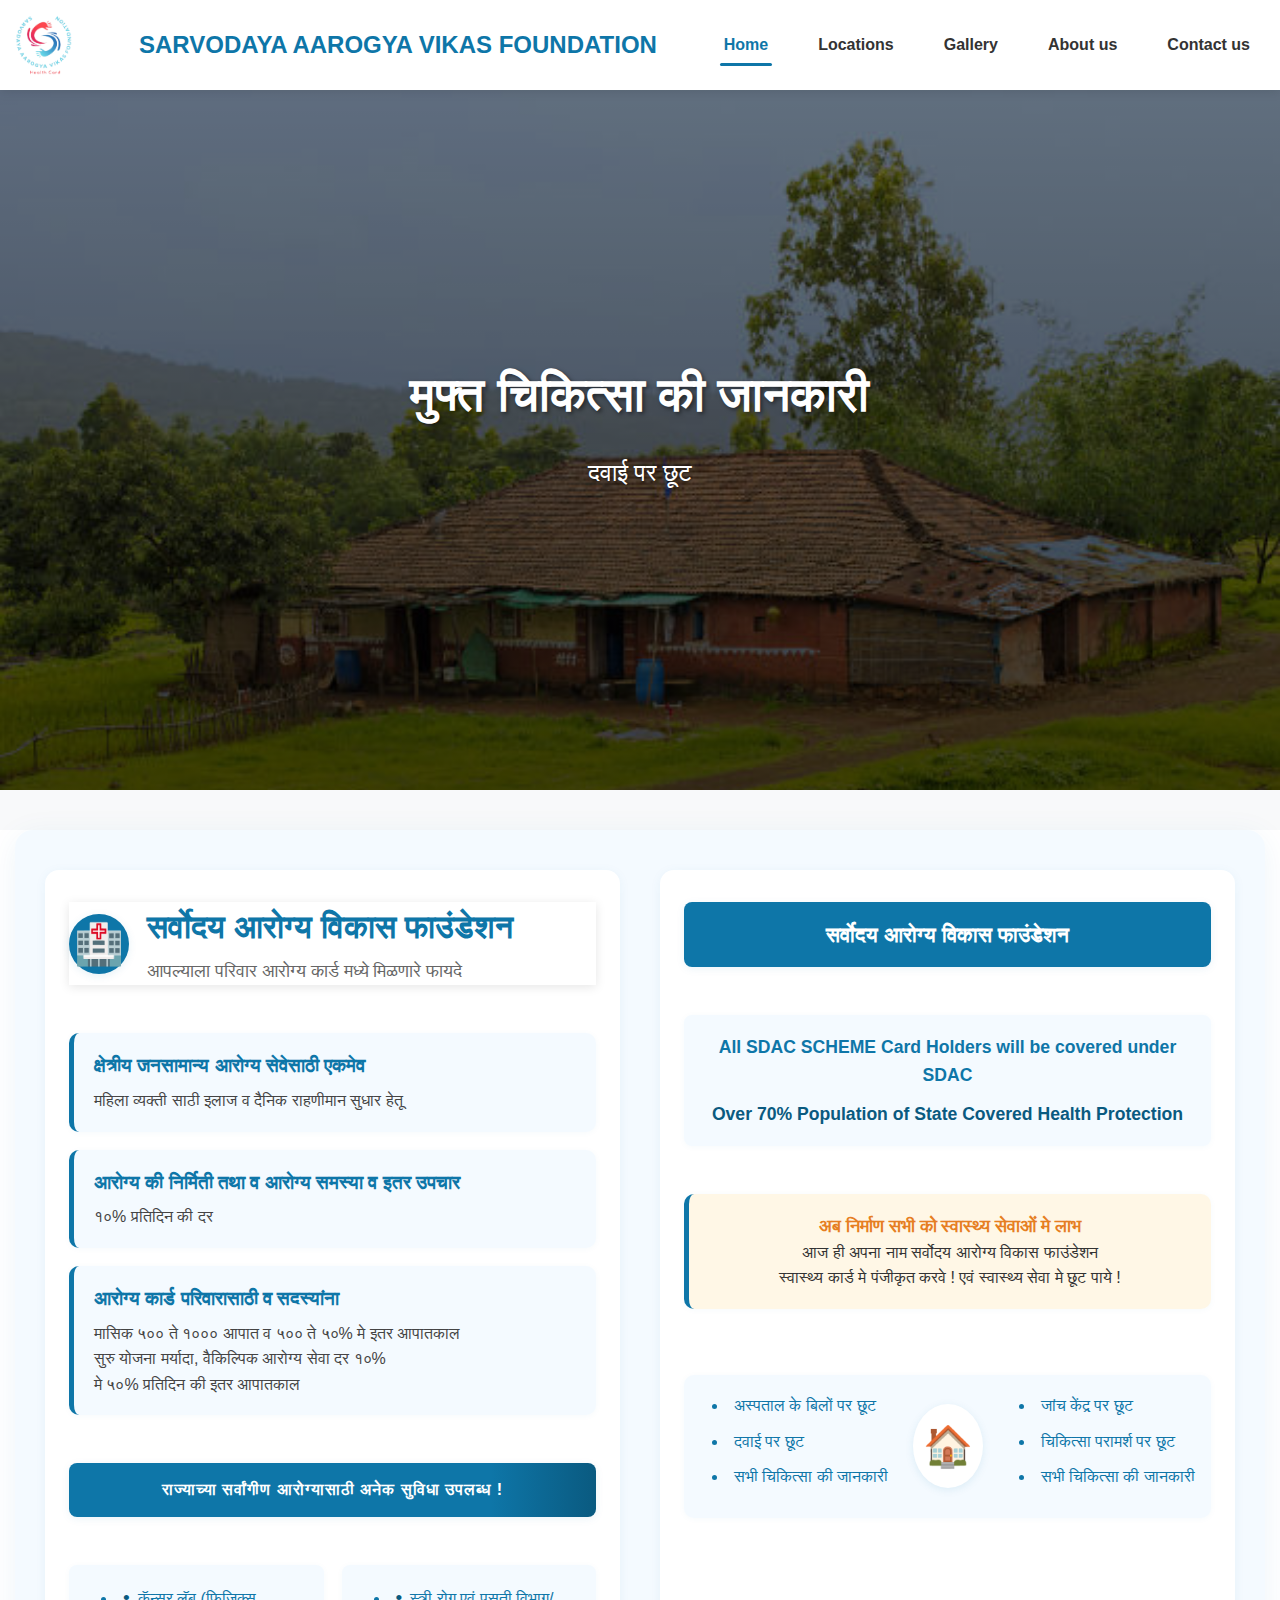
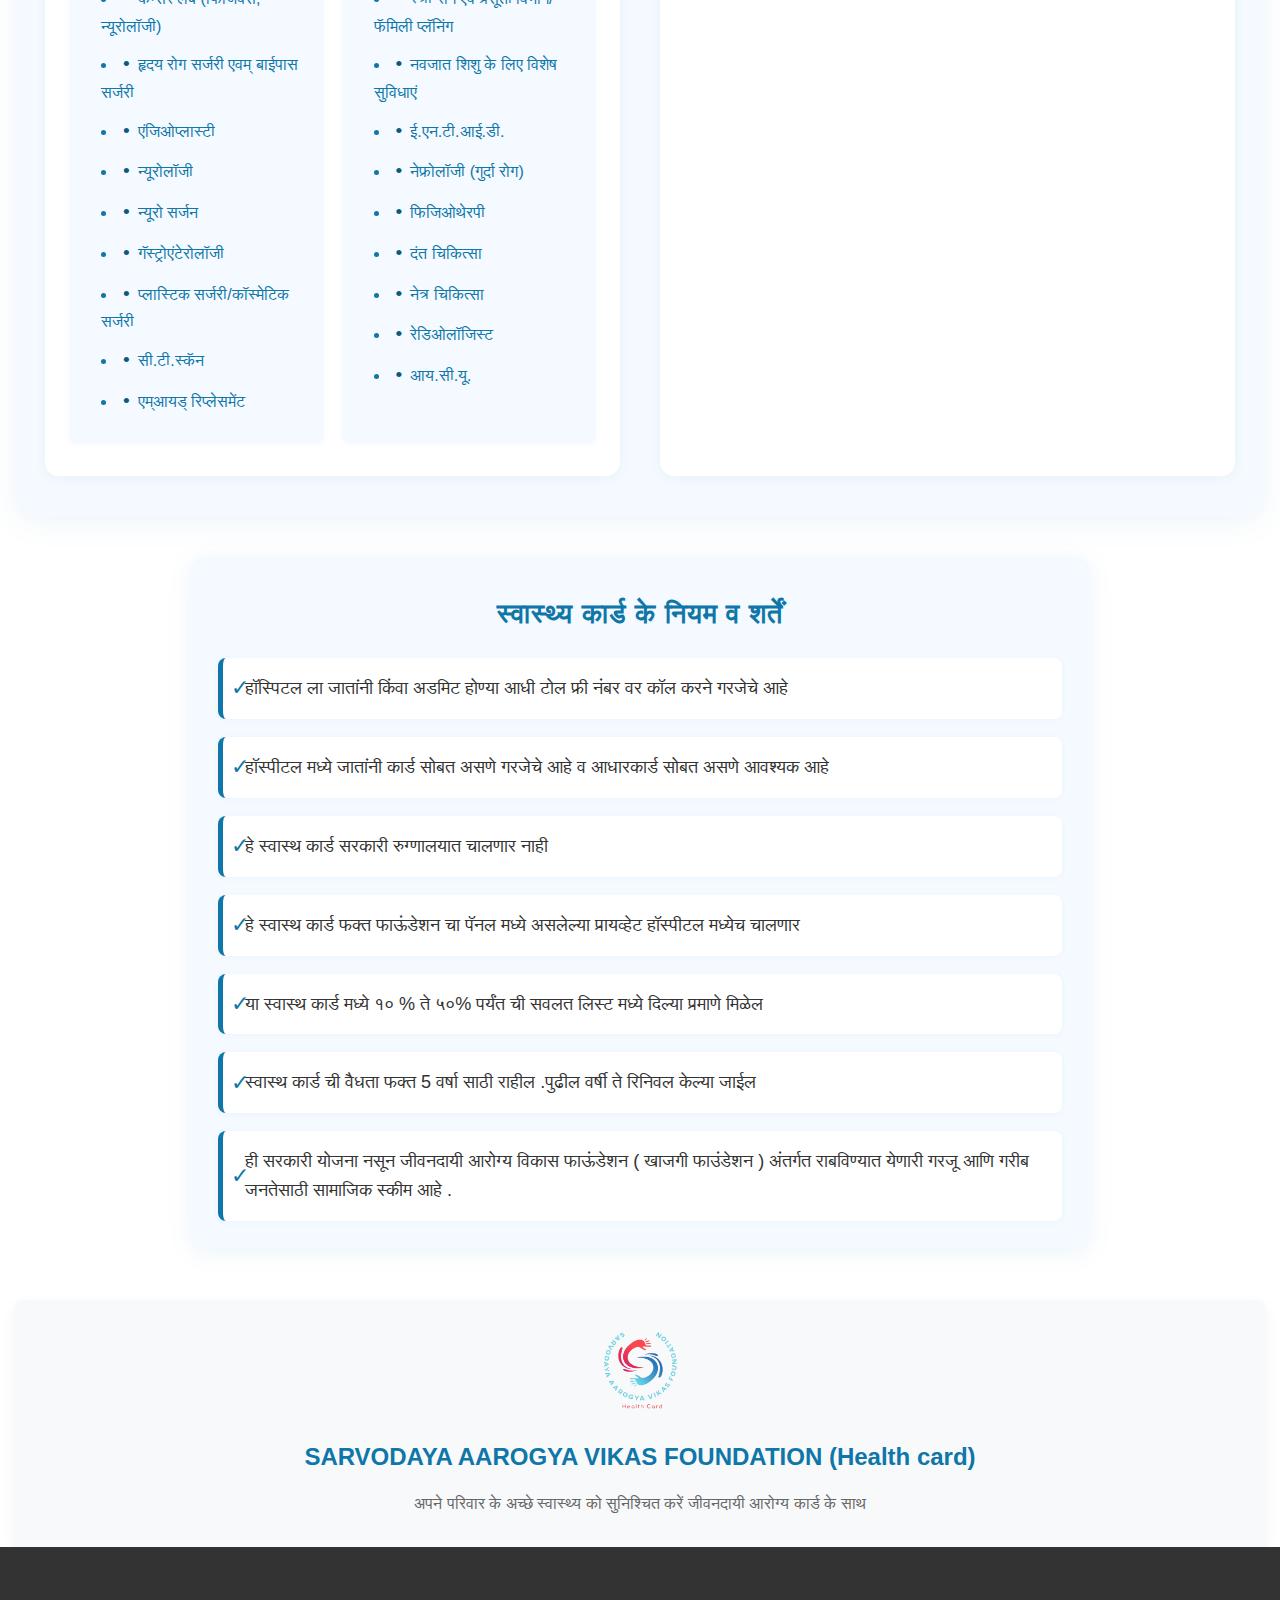
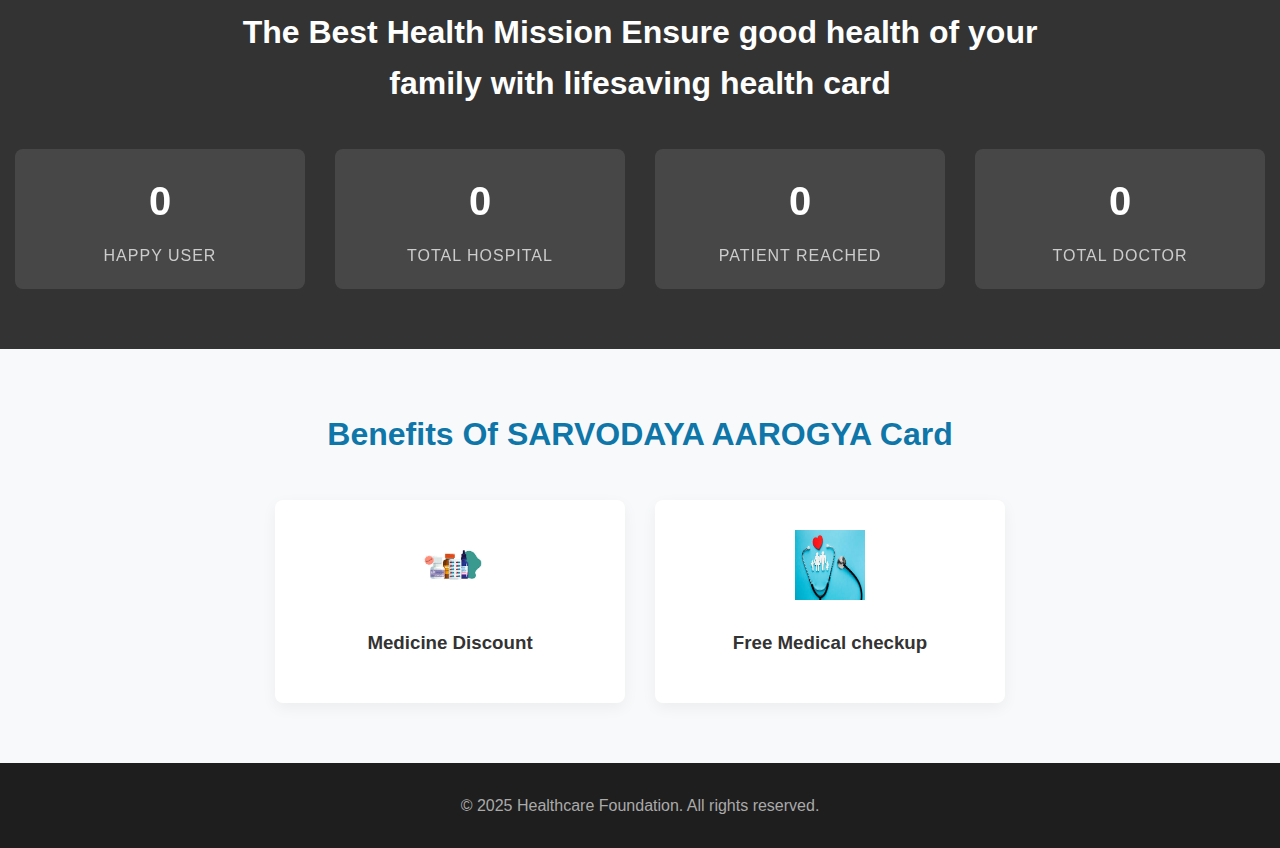
<file: index.html>
<!DOCTYPE html>
<html lang="en">

<head>
    <meta charset="UTF-8">
    <meta name="viewport" content="width=device-width, initial-scale=1.0">
    <title>Healthcare Foundation</title>
    <link rel="stylesheet" href="style.css">
    <link rel="icon" href="logo.png" type="image/png">
</head>

<body>
    <header class="header">
        <!-- <div class="top-bar">
            <div class="container">
                <a href="sarvodayaarogyavikasfoundation@gmail.com">sarvodayaarogyavikasfoundation@gmail.com</a>
                <span>Reg No : Akola/0000316/2024</span>
                <select class="language-select">
                    <option>Select Language</option>
                    <option>English</option>
                    <option>Hindi</option>
                </select>
            </div> -->
        </div>
        <nav class="main-nav">
            <div class="container">
                <a href="/" class="logo">
                    <img src="logo.png" alt="Healthcare Logo">
                </a>

                <h3 class="name">SARVODAYA AAROGYA VIKAS FOUNDATION</h3>



                <div class="nav-container">
                    <a href="index.html" class="nav-item active">Home</a>
                    <!-- <a href="apply.html" class="nav-item">Apply Now</a> -->

                    <div class="dropdown">
                        <a href="#" class="nav-item">Locations</a>
                        <div class="dropdown-content">
                            <a href="#" class="dropdown-item">Akola</a>
                            <a href="#" class="dropdown-item">Amaravti</a>
                            <a href="#" class="dropdown-item">kolhapur</a>
                        </div>
                    </div>

                    <div class="dropdown">
                        <a href="photos.html" class="nav-item">Gallery</a>
                        <!-- <div class="dropdown-content">
                            <a href="photos.html" class="dropdown-item">Photos</a>
                            <a href="#" class="dropdown-item">Videos</a>
                            <a href="#" class="dropdown-item">Events</a>
                        </div> -->
                    </div>
                    <div class="dropdown">
                        <a href="aboutus.html" class="nav-item">About us</a>
                        <!-- <div class="dropdown-content">
                            <a href="#" class="dropdown-item">Our Mission</a>
                            <a href="aboutus.html" class="dropdown-item">Our Team</a>
                            <a href="#" class="dropdown-item">Testimonials</a>
                        </div> -->
                    </div>
                    <div class="dropdown">
                        <a href="contactus.html" class="nav-item">Contact us</a>
                        <!-- <div class="dropdown-content">
                            <a href="#" class="dropdown-item">Location</a>
                            <a href="#" class="dropdown-item">Support</a>
                            <a href="#" class="dropdown-item">Feedback</a>
                        </div> -->
                    </div>
                </div>


                <button class="mobile-menu-btn">
                    <span></span>
                    <span></span>
                    <span></span>
                </button>
            </div>
        </nav>
    </header>

    <main>
        <section class="hero">
            <div class="hero-content">
                <h1>मुफ्त चिकित्सा की जानकारी</h1>
                <p>दवाई पर छूट</p>
            </div>
        </section>

        <section class="features">

            


                <div class="container">
                    <!-- Info Section -->
                    <div class="info-columns">
                        <div class="info-col-left">
                            <div class="header">
                                <div class="logo">
                                    🏥
                                </div>
                                <div class="header-text">
                                    <h1 class="main-title">सर्वोदय आरोग्य विकास फाउंडेशन</h1>
                                    <p class="subtitle">आपल्याला परिवार आरोग्य कार्ड मध्ये मिळणारे फायदे</p>
                                </div>
                            </div>

                            <!-- Info Boxes -->
                            <div class="info-boxes">
                                <div class="info-box">
                                    <h3>क्षेत्रीय जनसामान्य आरोग्य सेवेसाठी एकमेव</h3>
                                    <p>महिला व्यक्ती साठी इलाज व दैनिक राहणीमान सुधार हेतू</p>
                                    <!-- <div class="family-icon">👨‍👩‍👧‍👦</div> -->
                                </div>
                                <div class="info-box">
                                    <h3>आरोग्य की निर्मिती तथा व आरोग्य समस्या व इतर उपचार</h3>
                                    <p>१०% प्रतिदिन की दर</p>
                                </div>
                                <div class="info-box">
                                    <h3>आरोग्य कार्ड परिवारासाठी व सदस्यांना</h3>
                                    <p>मासिक ५०० ते १००० आपात व ५०० ते ५०% मे इतर आपातकाल</p>
                                    <p>सुरु योजना मर्यादा, वैकिल्पिक आरोग्य सेवा दर १०%</p>
                                    <p>मे ५०% प्रतिदिन की इतर आपातकाल</p>
                                </div>
                            </div>

                            <!-- Black Banner -->
                            <div class="black-banner">
                                राज्याच्या सर्वांगीण आरोग्यासाठी अनेक सुविधा उपलब्ध !
                            </div>

                            <!-- Services Section -->
                            <div class="services-section">
                                <div class="services-column">
                                    <ul>
                                        <li>कॅन्सर लॅब (फिजिक्स, न्यूरोलॉजी)</li>
                                        <li>हृदय रोग सर्जरी एवम् बाईपास सर्जरी</li>
                                        <li>एंजिओप्लास्टी</li>
                                        <li>न्यूरोलॉजी</li>
                                        <li>न्यूरो सर्जन</li>
                                        <li>गॅस्ट्रोएंटेरोलॉजी</li>
                                        <li>प्लास्टिक सर्जरी/कॉस्मेटिक सर्जरी</li>
                                        <li>सी.टी.स्कॅन</li>
                                        <li>एम्आयड् रिप्लेसमेंट</li>
                                    </ul>
                                </div>
                                <div class="services-column">
                                    <ul>
                                        <li>स्त्री रोग एवं प्रसूती विभाग/फॅमिली प्लॅनिंग</li>
                                        <li>नवजात शिशु के लिए विशेष सुविधाएं</li>
                                        <li>ई.एन.टी.आई.डी.</li>
                                        <li>नेफ्रोलॉजी (गुर्दा रोग)</li>
                                        <li>फिजिओथेरपी</li>
                                        <li>दंत चिकित्सा</li>
                                        <li>नेत्र चिकित्सा</li>
                                        <li>रेडिओलॉजिस्ट</li>
                                        <li>आय.सी.यू.</li>
                                    </ul>
                                </div>
                            </div>
                        </div>
                        <div class="info-col-right">
                            <!-- SDAC Section -->
                            <div class="sdac-section">
                                सर्वोदय आरोग्य विकास फाउंडेशन
                            </div>

                            <!-- Coverage Info -->
                            <div class="coverage-info">
                                <div class="coverage-text">
                                    <strong>All SDAC SCHEME Card Holders will be covered under SDAC</strong>
                                </div>
                                <div class="coverage-stats">
                                    <h4>Over 70% Population of State Covered Health Protection</h4>
                                </div>
                            </div>

                            <!-- Registration Box -->
                            <div class="registration-box">
                                <p><strong>अब निर्माण सभी को स्वास्थ्य सेवाओं मे लाभ</strong></p>
                                <p>आज ही अपना नाम सर्वोदय आरोग्य विकास फाउंडेशन</p>
                                <p>स्वास्थ्य कार्ड मे पंजीकृत करवे ! एवं स्वास्थ्य सेवा मे छूट पाये !</p>
                            </div>

                            <!-- Benefits Section -->
                            <div class="benefits-section">
                                <div class="benefits-left">
                                    <ul>
                                        <li>अस्पताल के बिलों पर छूट</li>
                                        <li>दवाई पर छूट</li>
                                        <li>सभी चिकित्सा की जानकारी</li>
                                    </ul>
                                </div>
                                <div class="benefits-center">
                                    <div class="house-icon">🏠</div>
                                </div>
                                <div class="benefits-right">
                                    <ul>
                                        <li>जांच केंद्र पर छूट</li>
                                        <li>चिकित्सा परामर्श पर छूट</li>
                                        <li>सभी चिकित्सा की जानकारी</li>
                                    </ul>
                                </div>
                            </div>
                        </div>
                    </div>
                    <!-- info section end -->



                <!-- info section 2 -->

                <div class="info-section2-card">
                    <h2 class="info-section2-title">स्वास्थ्य कार्ड के नियम व शर्तें</h2>
                    <ol class="features-list">
                        <li>हॉस्पिटल ला जातांनी किंवा अडमिट होण्या आधी टोल फ्री नंबर वर कॉल करने गरजेचे आहे</li>
                        <li>हॉस्पीटल मध्ये जातांनी कार्ड सोबत असणे गरजेचे आहे व आधारकार्ड सोबत असणे आवश्यक आहे</li>
                        <li>हे स्वास्थ कार्ड सरकारी रुग्णालयात चालणार नाही</li>
                        <li>हे स्वास्थ कार्ड फक्त फाऊंडेशन चा पॅनल मध्ये असलेल्या प्रायव्हेट हॉस्पीटल मध्येच चालणार</li>
                        <li>या स्वास्थ कार्ड मध्ये १० % ते ५०% पर्यंत ची सवलत लिस्ट मध्ये दिल्या प्रमाणे मिळेल</li>
                        <li>स्वास्थ कार्ड ची वैधता फक्त 5 वर्षा साठी राहील .पुढील वर्षी ते रिनिवल केल्या जाईल</li>
                        <li>ही सरकारी योजना नसून जीवनदायी आरोग्य विकास फाऊंडेशन ( खाजगी फाउंडेशन ) अंतर्गत राबविण्यात येणारी गरजू आणि गरीब जनतेसाठी सामाजिक स्कीम आहे .</li>
                    </ol>
                </div>
                <!-- info section 2 end -->
                <br><br>


                <div class="feature-card">
                    <div class="icon">
                        <img src="\logo.png" alt="Health Icon">
                    </div>
                    <h2>SARVODAYA AAROGYA VIKAS FOUNDATION (Health card)</h2>
                    <p>अपने परिवार के अच्छे स्वास्थ्य को सुनिश्चित करें जीवनदायी आरोग्य कार्ड के साथ</p>
                </div>
                <!-- Additional feature cards -->
            </div>
        </section>

        <section class="stats" style="background-color: #333;">
            <div class="container">
                <h2>The Best Health Mission Ensure good health of your family with lifesaving health card</h2>
                <div class="stats-grid">
                    <div class="stat-item">
                        <i class="icon-smile"></i>
                        <h3>0</h3>
                        <p>HAPPY USER</p>
                    </div>
                    <div class="stat-item">
                        <i class="icon-hospital"></i>
                        <h3>0</h3>
                        <p>TOTAL HOSPITAL</p>
                    </div>
                    <div class="stat-item">
                        <i class="icon-users"></i>
                        <h3>0</h3>
                        <p>PATIENT REACHED</p>
                    </div>
                    <div class="stat-item">
                        <i class="icon-doctor"></i>
                        <h3>0</h3>
                        <p>TOTAL DOCTOR</p>
                    </div>
                </div>
            </div>
        </section>

        <section class="benefits">
            <div class="container">
                <h2>Benefits Of SARVODAYA AAROGYA Card</h2>
                <div class="benefits-list">
                    <div class="benefit-item">
                        <img src="/medicine-icon.jpg" alt="Medicine">
                        <h3>Medicine Discount</h3>
                    </div>
                    <div class="benefit-item">
                        <img src="/checkup-icon.jpg" alt="Checkup">
                        <h3>Free Medical checkup</h3>
                    </div>
                </div>
            </div>
        </section>
    </main>

    <footer class="footer">
        <div class="container">
            <p>&copy; 2025 Healthcare Foundation. All rights reserved.</p>
        </div>
    </footer>

    <script src="script.js"></script>
</body>

</html>
</file>
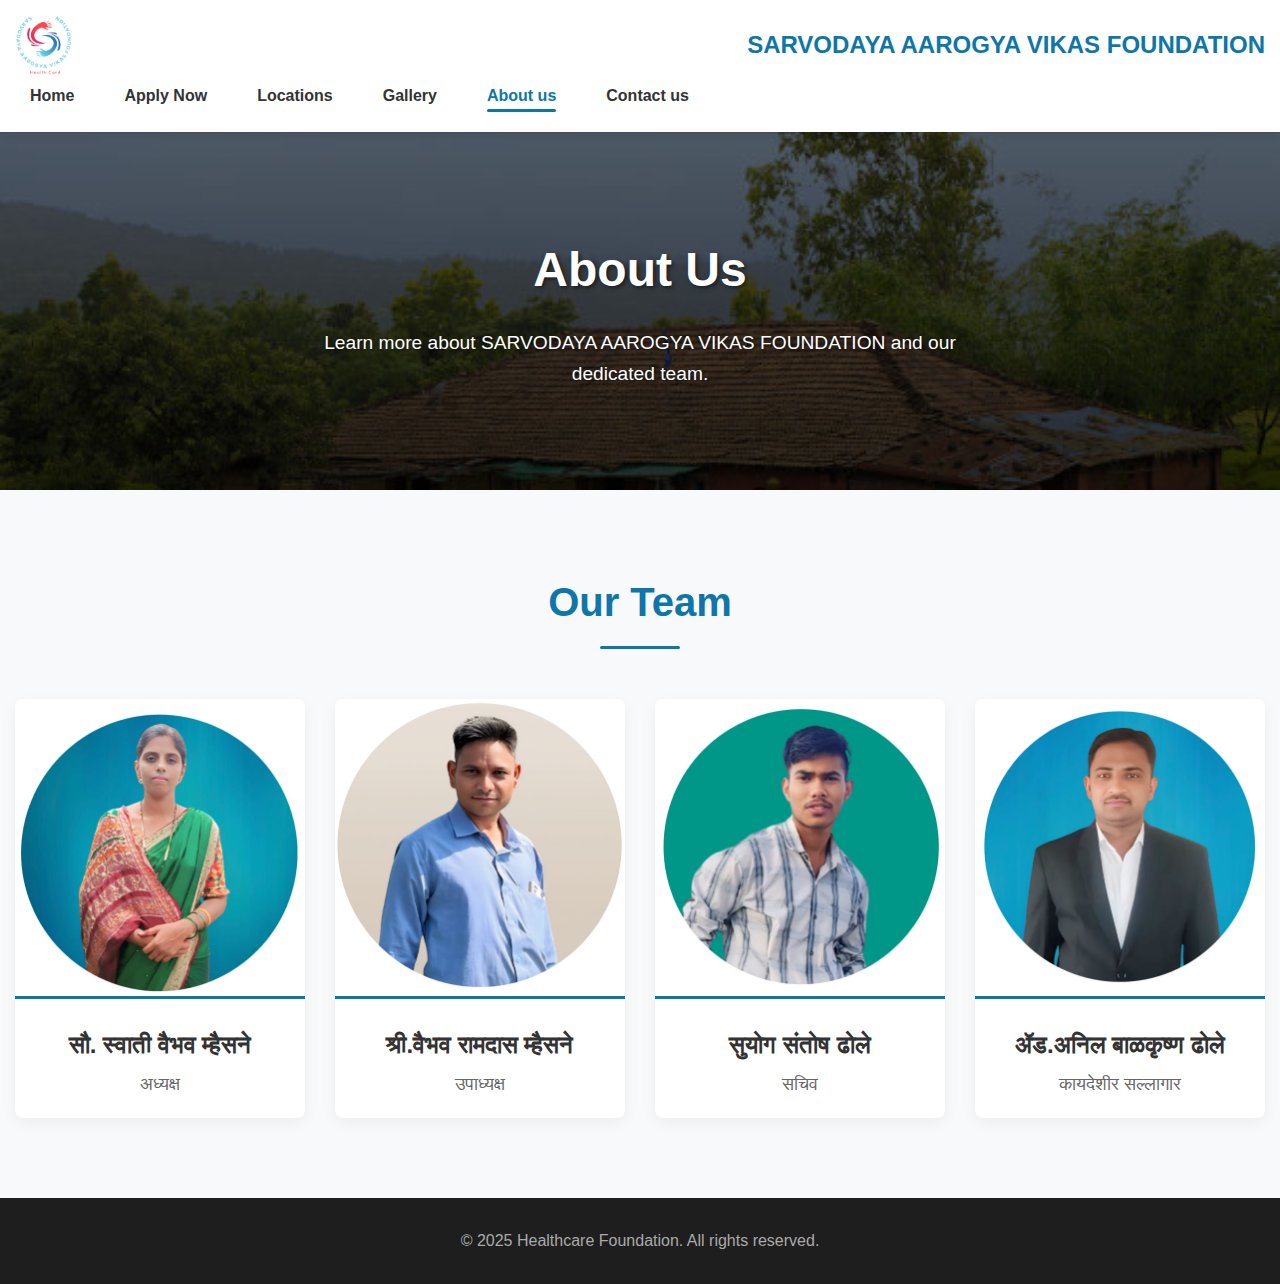
<file: aboutus.html>
<!DOCTYPE html>
<html lang="en">
<head>
    <meta charset="UTF-8">
    <meta name="viewport" content="width=device-width, initial-scale=1.0">
    <title>About Us - SARVODAYA AAROGYA VIKAS FOUNDATION</title>
    <link rel="stylesheet" href="style.css">
</head>
<body>
    
    <header class="header">
        
        <nav class="main-nav">
            <div class="container">
                <a href="/" class="logo">
                    <img src="logo.png" alt="Healthcare Logo">
                </a>

                <h3 class="name">SARVODAYA AAROGYA VIKAS FOUNDATION</h3>

                <div class="nav-container">
                    <a href="index.html" class="nav-item">Home</a>
                    <a href="apply.html" class="nav-item">Apply Now</a>

                    <div class="dropdown">
                            <a href="#" class="nav-item">Locations</a>
                            <div class="dropdown-content">
                                <a href="#" class="dropdown-item">Akola</a>
                                <a href="#" class="dropdown-item">Amaravti</a>
                                <a href="#" class="dropdown-item">kolhapur</a>
                            </div>
                        </div>
                    
                    <div class="dropdown">
                        <a href="photos.html" class="nav-item">Gallery</a>
                        <div class="dropdown-content">
                            <a href="photos.html" class="dropdown-item">Photos</a>
                            <a href="#" class="dropdown-item">Videos</a>
                            <a href="#" class="dropdown-item">Events</a>
                        </div>
                    </div>
                    <div class="dropdown">
                        <a href="aboutus.html" class="nav-item active">About us</a>
                        <div class="dropdown-content">
                            <a href="#" class="dropdown-item">Our Mission</a>
                            <a href="aboutus.html" class="dropdown-item">Our Team</a>
                            <a href="#" class="dropdown-item">Testimonials</a>
                        </div>
                    </div>
                    <div class="dropdown">
                        <a href="contactus.html" class="nav-item">Contact us</a>
                        <div class="dropdown-content">
                            <a href="#" class="dropdown-item">Location</a>
                            <a href="#" class="dropdown-item">Support</a>
                            <a href="#" class="dropdown-item">Feedback</a>
                        </div>
                    </div>
                </div>
            
                <button class="mobile-menu-btn">
                    <span></span>
                    <span></span>
                    <span></span>
                </button>
            </div>
        </nav>
    </header>

    <section class="about-hero">
        <div class="container">
            <h1>About Us</h1>
            <p>Learn more about SARVODAYA AAROGYA VIKAS FOUNDATION and our dedicated team.</p>
        </div>
    </section>

    <section class="team-section">
        <div class="container">
            <h2 class="section-title">Our Team</h2>
            
            <div class="team-grid">
                <div class="team-member">
                    <img src="tm1.jpeg" alt="Team Member 1">
                    <h3>सौ. स्वाती वैभव म्हैसने</h3>
                    <p>अध्यक्ष</p>
                </div>

                <div class="team-member">
                    <img src="tm2.jpeg" alt="Team Member 2">
                    <h3>श्री.वैभव रामदास म्हैसने</h3>
                    <p>उपाध्यक्ष</p>
                </div>
                
                <div class="team-member">
                    <img src="tm3.jpeg" alt="Team Member 3">
                    <h3>सुयोग संतोष ढोले</h3>
                    <p>सचिव</p>
                </div>

                <div class="team-member">
                    <img src="tm4.jpeg" alt="Team Member 4">
                    <h3>ॲड.अनिल बाळकृष्ण ढोले</h3>
                    <p>कायदेशीर सल्लागार</p>
                </div>
            </div>
        </div>
    </section>

    <footer class="footer">
        <div class="container">
            <p>&copy; 2025 Healthcare Foundation. All rights reserved.</p>
        </div>
    </footer>

    <script src="script.js"></script>
</body>
</html>
</file>
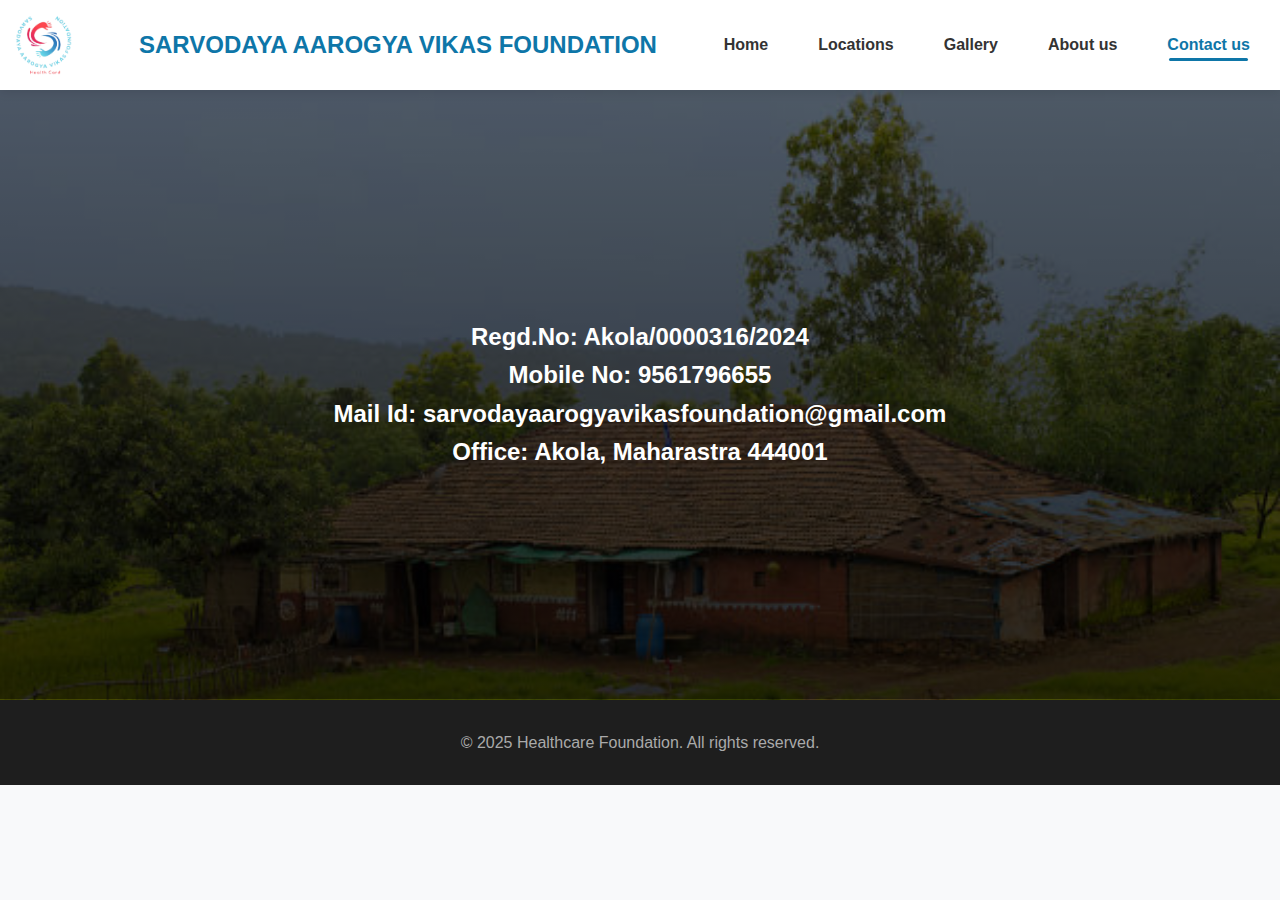
<file: contactus.html>
<!DOCTYPE html>
<html lang="en">
<head>
    <meta charset="UTF-8">
    <meta name="viewport" content="width=device-width, initial-scale=1.0">
    <title>Contact Us</title>
    <link rel="stylesheet" href="style.css">
</head>
<body>
    
    <header class="header">
        
        <nav class="main-nav">
            <div class="container">
                <a href="/" class="logo">
                    <img src="logo.png" alt="Healthcare Logo">
                </a>

                <h3 class="name">SARVODAYA AAROGYA VIKAS FOUNDATION</h3>

                <div class="nav-container">
                    <a href="index.html" class="nav-item">Home</a>
                    <!-- <a href="apply.html" class="nav-item">Apply Now</a> -->
                    
                    <div class="dropdown">
                            <a href="#" class="nav-item">Locations</a>
                            <!-- <div class="dropdown-content">
                                <a href="#" class="dropdown-item">Akola</a>
                                <a href="#" class="dropdown-item">Amaravti</a>
                                <a href="#" class="dropdown-item">kolhapur</a>
                            </div> -->
                        </div>

                    <div class="dropdown">
                        <a href="photos.html" class="nav-item   ">Gallery</a>
                        <!-- <div class="dropdown-content">
                            <a href="photos.html" class="dropdown-item">Photos</a>
                            <a href="#" class="dropdown-item">Videos</a>
                            <a href="#" class="dropdown-item">Events</a>
                        </div> -->
                    </div>
                    <div class="dropdown">
                        <a href="aboutus.html" class="nav-item">About us</a>
                        <!-- <div class="dropdown-content">
                            <a href="#" class="dropdown-item">Our Mission</a>
                            <a href="aboutus.html" class="dropdown-item">Our Team</a>
                            <a href="#" class="dropdown-item">Testimonials</a>
                        </div> -->
                    </div>
                    <div class="dropdown">
                        <a href="contactus.html" class="nav-item active">Contact us</a>
                        <!-- <div class="dropdown-content">
                            <a href="#" class="dropdown-item">Location</a>
                            <a href="#" class="dropdown-item">Support</a>
                            <a href="#" class="dropdown-item">Feedback</a>
                        </div> -->
                    </div>
                </div>
            
                <button class="mobile-menu-btn">
                    <span></span>
                    <span></span>
                    <span></span>
                </button>
            </div>
        </nav>
    </header>

    <section class="about-hero">
        <div class="container">
        <br><br><br><br><br>
        <h2>Regd.No: Akola/0000316/2024</h2>
        <h2>Mobile No: <a href="9561796655">9561796655</a></h2>
        <h2>Mail Id: <a href="sarvodayaarogyavikasfoundation@gmail.com">sarvodayaarogyavikasfoundation@gmail.com</a></h2>
        <h2>Office: Akola, Maharastra 444001</h2>
        <br><br><br><br><br>


        </div>
    </section>

    

    <footer class="footer">
        <div class="container">
            <p>&copy; 2025 Healthcare Foundation. All rights reserved.</p>
        </div>
    </footer>

    <script src="script.js"></script>
</body>
</html>
</file>
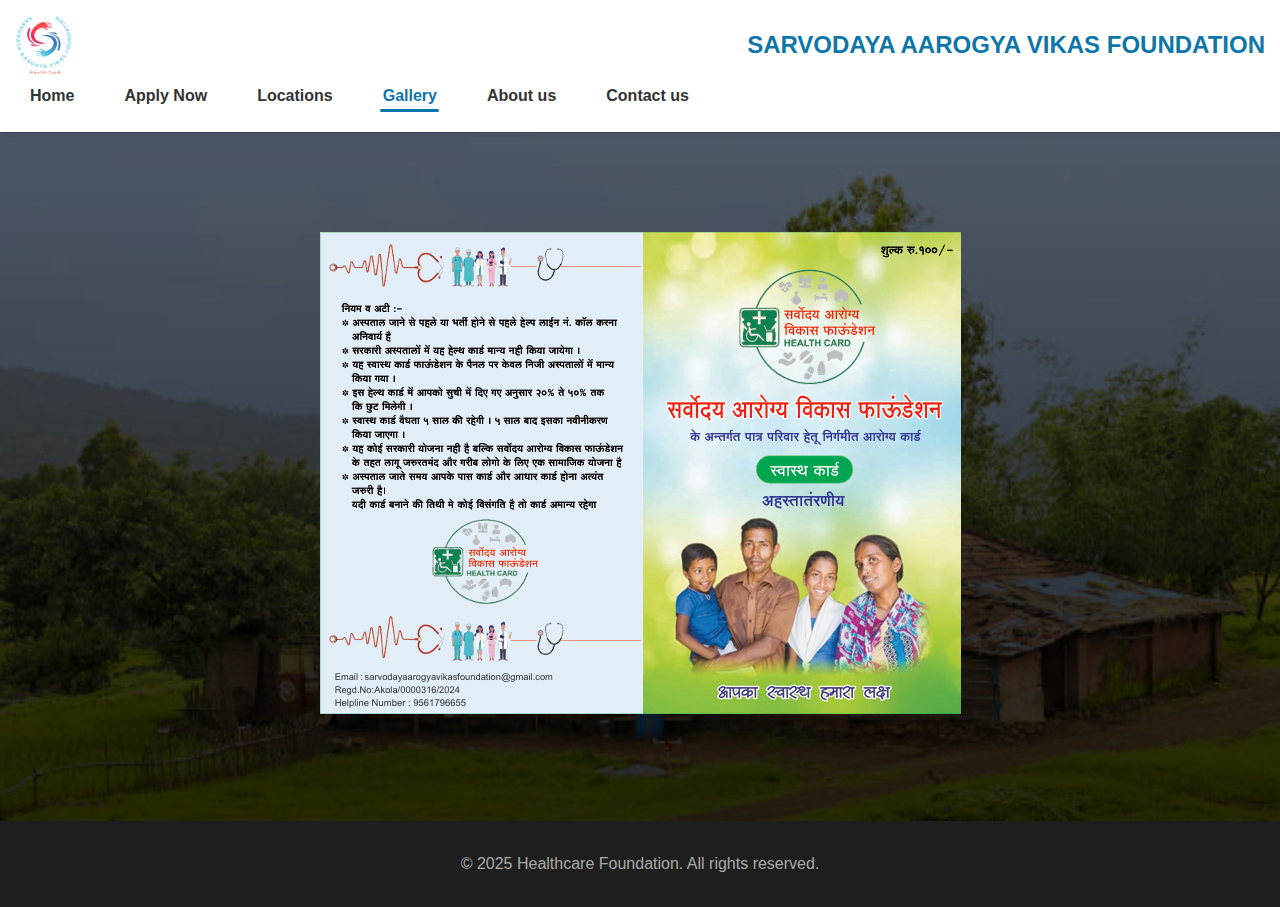
<file: photos.html>
<!DOCTYPE html>
<html lang="en">
<head>
    <meta charset="UTF-8">
    <meta name="viewport" content="width=device-width, initial-scale=1.0">
    <title>Photos</title>
    <link rel="stylesheet" href="style.css">
</head>
<body>
    
    <header class="header">
        
        <nav class="main-nav">
            <div class="container">
                <a href="/" class="logo">
                    <img src="logo.png" alt="Healthcare Logo">
                </a>

                <h3 class="name">SARVODAYA AAROGYA VIKAS FOUNDATION</h3>

                <div class="nav-container">
                    <a href="index.html" class="nav-item">Home</a>
                    <a href="apply.html" class="nav-item">Apply Now</a>
                    
                    <div class="dropdown">
                            <a href="#" class="nav-item">Locations</a>
                            <div class="dropdown-content">
                                <a href="#" class="dropdown-item">Akola</a>
                                <a href="#" class="dropdown-item">Amaravti</a>
                                <a href="#" class="dropdown-item">kolhapur</a>
                            </div>
                        </div>

                    <div class="dropdown">
                        <a href="photos.html" class="nav-item active">Gallery</a>
                        <div class="dropdown-content">
                            <a href="photos.html" class="dropdown-item">Photos</a>
                            <a href="#" class="dropdown-item">Videos</a>
                            <a href="#" class="dropdown-item">Events</a>
                        </div>
                    </div>
                    <div class="dropdown">
                        <a href="aboutus.html" class="nav-item">About us</a>
                        <div class="dropdown-content">
                            <a href="#" class="dropdown-item">Our Mission</a>
                            <a href="aboutus.html" class="dropdown-item">Our Team</a>
                            <a href="#" class="dropdown-item">Testimonials</a>
                        </div>
                    </div>
                    <div class="dropdown">
                        <a href="contactus.html" class="nav-item">Contact us</a>
                        <div class="dropdown-content">
                            <a href="#" class="dropdown-item">Location</a>
                            <a href="#" class="dropdown-item">Support</a>
                            <a href="#" class="dropdown-item">Feedback</a>
                        </div>
                    </div>
                </div>
            
                <button class="mobile-menu-btn">
                    <span></span>
                    <span></span>
                    <span></span>
                </button>
            </div>
        </nav>
    </header>

    <section class="about-hero">
        <div class="container">
            
        <img src="photo1.png" alt="">

        </div>
    </section>

    

    <footer class="footer">
        <div class="container">
            <p>&copy; 2025 Healthcare Foundation. All rights reserved.</p>
        </div>
    </footer>

    <script src="script.js"></script>
</body>
</html>
</file>
<file: style.css>
/* Global Styles */
* {
    margin: 0;
    padding: 0;
    box-sizing: border-box;
    font-family: 'Segoe UI', Tahoma, Geneva, Verdana, sans-serif;
}

body {
    line-height: 1.6;
    color: #333;
    background-color: #f8f9fa;
}

.container {
    width: 100%;
    max-width: 1400px;
    margin: 0 auto;
    padding: 0 15px;
}

a {
    text-decoration: none;
    color: inherit;
    transition: color 0.3s;
}

a:hover {
    color: #0e76a8;
}

ul, ol {
    list-style-position: inside;
}

img {
    max-width: 100%;
    height: auto;
}

/* Header Styles */
.header {
    box-shadow: 0 2px 10px rgba(0, 0, 0, 0.1);
    position:relative;
    /* top: 0; */
    /* z-index: 1000; */
    background-color: #fff;
}

.top-bar {
    background-color: #0e76a8;
    color: white;
    padding: 8px 0;
    font-size: 14px;
}

.top-bar .container {
    display: flex;
    justify-content: space-between;
    align-items: center;
}

.top-bar a {
    color: white;
}

.top-bar a:hover {
    color: #f0f0f0;
    text-decoration: underline;
}

.language-select {
    padding: 3px 6px;
    border: none;
    border-radius: 3px;
    background-color: #0a5a80;
    color: white;
    cursor: pointer;
}

/* Main Navigation */
.main-nav {
    padding: 15px 0;
    background-color: white;
}

.main-nav .container {
    display: flex;
    align-items: center;
    justify-content: space-between;
    flex-wrap: wrap;
}

.logo {
    display:flex;
    align-items: center;
}

.logo img {
    height: 60px;
    margin-right: 15px;
}

.name {
    color: #0e76a8;
    font-size: 1.5rem;
    font-weight: 700;
    white-space: nowrap;
}

.nav-container {
    display: flex;
    align-items: center;
    gap: 20px;
}

.nav-item {
    color: #333;
    font-weight: 600;
    padding: 8px 15px;
    border-radius: 4px;
    position: relative;
}

.nav-item.active, 
.nav-item:hover {
    color: #0e76a8;
}

.nav-item.active::after {
    content: '';
    position: absolute;
    bottom: 0;
    left: 15%;
    width: 70%;
    height: 3px;
    background-color: #0e76a8;
    border-radius: 2px;
}

/* Dropdown Menu */
.dropdown {
    position: relative;
    display: inline-block;
}

.dropdown-content {
    display: none;
    position: absolute;
    background-color: white;
    min-width: 180px;
    box-shadow: 0 8px 16px rgba(0,0,0,0.1);
    border-radius: 4px;
    z-index: 1;
    top: 100%;
    left: 0;
    padding: 10px 0;
}

.dropdown:hover .dropdown-content {
    display: block;
}

.dropdown-item {
    display: block;
    padding: 10px 20px;
    color: #333;
    transition: all 0.3s;
}

.dropdown-item:hover {
    background-color: #f5f5f5;
    color: #0e76a8;
}

/* Mobile Menu Button */
.mobile-menu-btn {
    display: none;
    background: none;
    border: none;
    cursor: pointer;
    padding: 5px;
    flex-direction: column;
    gap: 6px;
}

.mobile-menu-btn span {
    display: block;
    width: 30px;
    height: 3px;
    background-color: #333;
    border-radius: 3px;
    transition: all 0.3s;
}

/* Hero Section */
.hero {
    height: 700px;
    background-image: linear-gradient(rgba(0, 0, 0, 0.5), rgba(0, 0, 0, 0.7)), url('villagehome.jpg');
    background-size: cover;
    background-position: center;
    color: white;
    display: flex;
    align-items: center;
    justify-content: center;
    text-align: center;
}

.hero-content {
    max-width: 800px;
    padding: 0 20px;
}

.hero h1 {
    font-size: 3rem;
    margin-bottom: 20px;
    text-shadow: 2px 2px 4px rgba(0, 0, 0, 0.5);
}

.hero p {
    font-size: 1.5rem;
    margin-bottom: 30px;
    text-shadow: 1px 1px 3px rgba(0, 0, 0, 0.5);
}

/* Features Section */
.features {
    padding: 0;
    background-color: #fff;
}

.features-list {
    margin-bottom: 30px;
    padding-left: 20px;
    font-size: 1.1rem;
}

.features-list li {
    margin-bottom: 15px;
}

.feature-card {
    text-align: center;
    padding: 30px;
    background-color: #f8f9fa;
    border-radius: 8px;
    box-shadow: 0 5px 15px rgba(0,0,0,0.05);
    transition: transform 0.3s;
}

.feature-card:hover {
    transform: translateY(-5px);
}

.icon {
    margin-bottom: 20px;
}

.icon img {
    width: 80px;
    height: 80px;
    object-fit: contain;
}

.feature-card h2 {
    margin-bottom: 15px;
    color: #0e76a8;
}

.feature-card p {
    color: #666;
}

/* Stats Section */
.stats {
    padding: 60px 0;
    color: white;
    text-align: center;
}

.stats h2 {
    margin-bottom: 40px;
    font-size: 2rem;
    max-width: 800px;
    margin-left: auto;
    margin-right: auto;
}

.stats-grid {
    display: grid;
    grid-template-columns: repeat(auto-fit, minmax(200px, 1fr));
    gap: 30px;
}

.stat-item {
    padding: 20px;
    border-radius: 8px;
    background-color: rgba(255, 255, 255, 0.1);
    backdrop-filter: blur(5px);
    transition: transform 0.3s;
}

.stat-item:hover {
    transform: translateY(-5px);
}

.stat-item i {
    font-size: 2.5rem;
    margin-bottom: 15px;
    color: #0e76a8;
}

.stat-item h3 {
    font-size: 2.5rem;
    margin-bottom: 10px;
    color: #fff;
}

.stat-item p {
    font-size: 1rem;
    text-transform: uppercase;
    letter-spacing: 1px;
    color: #ccc;
}

/* Benefits Section */
.benefits {
    padding: 60px 0;
    background-color: #f8f9fa;
    text-align: center;
}

.benefits h2 {
    margin-bottom: 40px;
    color: #0e76a8;
    font-size: 2rem;
}

.benefits-list {
    display: flex;
    justify-content: center;
    gap: 30px;
    flex-wrap: wrap;
}

.benefit-item {
    flex: 1;
    min-width: 250px;
    max-width: 350px;
    padding: 30px;
    background-color: white;
    border-radius: 8px;
    box-shadow: 0 5px 15px rgba(0,0,0,0.05);
    transition: transform 0.3s;
}

.benefit-item:hover {
    transform: translateY(-5px);
}

.benefit-item img {
    width: 70px;
    height: 70px;
    margin-bottom: 20px;
}

.benefit-item h3 {
    color: #333;
    margin-bottom: 15px;
}

/* Footer */
.footer {
    background-color: #1e1e1e;
    color: #aaa;
    padding: 30px 0;
    text-align: center;
}

/* Media Queries for Responsive Design */
@media (max-width: 1024px) {
    .name {
        font-size: 1.2rem;
    }
    
    .nav-container {
        gap: 10px;
    }
    
    .nav-item {
        padding: 8px 10px;
    }
}

@media (max-width: 768px) {
    .main-nav .container {
        flex-direction: column;
        align-items: flex-start;
    }
    
    .logo {
        margin-bottom: 15px;
    }
    
    .nav-container {
        flex-direction: column;
        align-items: flex-start;
        width: 100%;
        display: none;
    }
    
    .mobile-menu-btn {
        display: flex;
        position: absolute;
        top: 25px;
        right: 15px;
    }
    
    .dropdown-content {
        position: static;
        box-shadow: none;
        padding-left: 20px;
        min-width: unset;
    }
    
    .top-bar .container {
        flex-direction: column;
        gap: 5px;
        align-items: flex-start;
    }
    
    .hero h1 {
        font-size: 2rem;
    }
    
    .hero p {
        font-size: 1.2rem;
    }
    
    .stats-grid {
        grid-template-columns: 1fr 1fr;
    }
}

@media (max-width: 576px) {
    .stats-grid {
        grid-template-columns: 1fr;
    }
    
    .feature-card,
    .benefit-item {
        min-width: 100%;
    }
    
    .hero {
        height: 400px;
    }
}

/* JavaScript-dependent classes */
.nav-container.active {
    display: flex;
}

/* Animation for mobile menu */
.mobile-menu-btn.active span:nth-child(1) {
    transform: translateY(9px) rotate(45deg);
}

.mobile-menu-btn.active span:nth-child(2) {
    opacity: 0;
}

.mobile-menu-btn.active span:nth-child(3) {
    transform: translateY(-9px) rotate(-45deg);
}

/* Form Styles */
.divider {
    background-color: #f8f9fa;
    padding: 40px 0;
}

.border-1px {
    border: 1px solid #e0e0e0;
    border-radius: 8px;
    padding: 30px;
    background-color: white;
    box-shadow: 0 5px 15px rgba(0,0,0,0.05);
    max-width: 800px;
    margin: 0 auto;
}

.text-theme-colored {
    color: #0e76a8;
    font-size: 1.8rem;
    margin-bottom: 20px;
}

.alert {
    padding: 15px;
    margin-bottom: 20px;
    border: 1px solid transparent;
    border-radius: 4px;
}

.alert-success {
    color: #3c763d;
    background-color: #dff0d8;
    border-color: #d6e9c6;
}

.form-group {
    margin-bottom: 20px;
}

.form-group label {
    display: block;
    margin-bottom: 8px;
    font-weight: 600;
}

.form-group small {
    color: #e74c3c;
}

.form-control {
    width: 100%;
    padding: 12px 15px;
    font-size: 16px;
    line-height: 1.5;
    color: #495057;
    background-color: #fff;
    background-clip: padding-box;
    border: 1px solid #ced4da;
    border-radius: 4px;
    transition: border-color 0.15s ease-in-out, box-shadow 0.15s ease-in-out;
}

.form-control:focus {
    color: #495057;
    background-color: #fff;
    border-color: #80bdff;
    outline: 0;
    box-shadow: 0 0 0 0.2rem rgba(0, 123, 255, 0.25);
}

textarea.form-control {
    height: auto;
    min-height: 100px;
}

.btn {
    display: inline-block;
    font-weight: 600;
    text-align: center;
    white-space: nowrap;
    vertical-align: middle;
    user-select: none;
    border: 1px solid transparent;
    padding: 12px 20px;
    font-size: 16px;
    line-height: 1.5;
    border-radius: 4px;
    transition: all 0.3s ease;
    cursor: pointer;
}

.btn-block {
    display: block;
    width: 100%;
}

.btn-dark {
    color: #fff;
    background-color: #343a40;
    border-color: #343a40;
}

.btn-theme-colored {
    color: #fff;
    background-color: #0e76a8;
    border-color: #0e76a8;
}

.btn:hover {
    transform: translateY(-2px);
    box-shadow: 0 5px 15px rgba(0,0,0,0.1);
}

.inner-header {
    background-size: cover;
    background-position: center center;
    height: 250px;
    position: relative;
    display: flex;
    align-items: center;
    justify-content: center;
    margin-top: 30px;
}

.inner-header::before {
    content: '';
    position: absolute;
    top: 0;
    left: 0;
    right: 0;
    bottom: 0;
    background: rgba(0, 0, 0, 0.5);
}

.section-content {
    position: relative;
    z-index: 1;
    color: white;
}

.title.text-white {
    color: white;
    font-size: 2rem;
    margin-bottom: 15px;
}

/* Media Queries for Form */
@media (max-width: 768px) {
    .border-1px {
        padding: 20px;
    }
    
    .form-control {
        padding: 10px;
    }
    
    .text-theme-colored {
        font-size: 1.5rem;
    }
}

@media (max-width: 576px) {
    .border-1px {
        padding: 15px;
    }
}

/* About Us Page Styles */
.about-hero {
    background-image: linear-gradient(rgba(0, 0, 0, 0.6), rgba(0, 0, 0, 0.8)), url('villagehome.jpg');
    background-size: cover;
    background-position: center;
    color: white;
    text-align: center;
    padding: 100px 0;
}

.about-hero h1 {
    font-size: 3rem;
    margin-bottom: 20px;
    text-shadow: 2px 2px 4px rgba(0, 0, 0, 0.5);
}

.about-hero p {
    font-size: 1.2rem;
    max-width: 700px;
    margin: 0 auto;
    text-shadow: 1px 1px 3px rgba(0, 0, 0, 0.5);
}

.section-title {
    text-align: center;
    font-size: 2.5rem;
    color: #0e76a8;
    margin-bottom: 40px;
    position: relative;
    padding-bottom: 15px;
}

.section-title::after {
    content: '';
    position: absolute;
    bottom: 0;
    left: 50%;
    transform: translateX(-50%);
    width: 80px;
    height: 3px;
    background-color: #0e76a8;
    border-radius: 2px;
}

.team-section {
    padding: 80px 0;
    background-color: #f8f9fa;
}

.team-grid {
    display: grid;
    grid-template-columns: repeat(auto-fit, minmax(250px, 1fr));
    gap: 30px;
    margin-top: 50px;
}

.team-member {
    background-color: white;
    border-radius: 8px;
    overflow: hidden;
    box-shadow: 0 5px 15px rgba(0,0,0,0.05);
    transition: transform 0.3s, box-shadow 0.3s;
    text-align: center;
}

.team-member:hover {
    transform: translateY(-10px);
    box-shadow: 0 15px 30px rgba(0,0,0,0.1);
}

.team-member img {
    width: 100%;
    height: 300px;
    object-fit: cover;
    border-bottom: 3px solid #0e76a8;
}

.team-member h3 {
    margin: 20px 0 5px;
    color: #333;
    font-size: 1.5rem;
}

.team-member p {
    color: #666;
    font-size: 1.1rem;
    margin-bottom: 20px;
}

/* Media Queries for About Us Page */
@media (max-width: 768px) {
    .about-hero {
        padding: 60px 0;
    }
    
    .about-hero h1 {
        font-size: 2.2rem;
    }
    
    .team-grid {
        grid-template-columns: repeat(auto-fit, minmax(200px, 1fr));
    }
    
    .team-member img {
        height: 250px;
    }
}

@media (max-width: 576px) {
    .team-grid {
        grid-template-columns: 1fr;
        max-width: 320px;
        margin-left: auto;
        margin-right: auto;
    }
    
    .about-hero {
        padding: 40px 0;
    }
}

/* Enhanced Info Section Theme */
.info-columns {
    display: flex;
    gap: 40px;
    margin: 40px 0;
    background: #f4faff;
    border-radius: 18px;
    box-shadow: 0 6px 32px rgba(14, 118, 168, 0.07);
    padding: 40px 30px;
}

.info-col-left, .info-col-right {
    flex: 1 1 0;
    min-width: 0;
    display: flex;
    flex-direction: column;
    gap: 30px;
}

/* Card style for each column */
.info-col-left, .info-col-right {
    background: #fff;
    border-radius: 14px;
    box-shadow: 0 2px 12px rgba(14, 118, 168, 0.06);
    padding: 32px 24px;
}

/* Header in info section */
.info-col-left .header {
    display: flex;
    align-items: center;
    gap: 18px;
    margin-bottom: 18px;
}
.info-col-left .logo {
    font-size: 2.5rem;
    background: #0e76a8;
    color: #fff;
    border-radius: 50%;
    width: 60px;
    height: 60px;
    display: flex;
    align-items: center;
    justify-content: center;
    box-shadow: 0 2px 8px rgba(14, 118, 168, 0.10);
}
.info-col-left .main-title {
    color: #0e76a8;
    font-size: 2rem;
    margin-bottom: 4px;
}
.info-col-left .subtitle {
    color: #666;
    font-size: 1.1rem;
}

/* Info Boxes */
.info-boxes {
    display: flex;
    flex-direction: column;
    gap: 18px;
}
.info-box {
    background: #f4faff;
    border-left: 5px solid #0e76a8;
    border-radius: 10px;
    padding: 18px 20px;
    box-shadow: 0 1px 6px rgba(14, 118, 168, 0.04);
    transition: box-shadow 0.2s, transform 0.2s;
}
.info-box:hover {
    box-shadow: 0 4px 16px rgba(14, 118, 168, 0.10);
    transform: translateY(-2px) scale(1.02);
}
.info-box h3 {
    color: #0e76a8;
    font-size: 1.2rem;
    margin-bottom: 6px;
}
.info-box p {
    color: #444;
    font-size: 1rem;
}
.family-icon {
    font-size: 2rem;
    margin-top: 10px;
}

/* Black Banner */
.black-banner {
    background: linear-gradient(90deg, #0e76a8 80%, #0a5a80 100%);
    color: #fff;
    font-weight: 600;
    text-align: center;
    border-radius: 8px;
    padding: 14px 0;
    margin: 18px 0 0 0;
    letter-spacing: 1px;
    box-shadow: 0 2px 8px rgba(14, 118, 168, 0.08);
}

/* Services Section */
.services-section {
    display: flex;
    gap: 18px;
    margin-top: 18px;
}
.services-column {
    flex: 1;
    background: #f4faff;
    border-radius: 8px;
    padding: 18px 14px;
    box-shadow: 0 1px 6px rgba(14, 118, 168, 0.04);
}
.services-column ul {
    padding-left: 18px;
}
.services-column li {
    margin-bottom: 10px;
    color: #0e76a8;
    font-weight: 500;
    font-size: 1rem;
    position: relative;
}
.services-column li::before {
    content: '•';
    color: #0a5a80;
    font-size: 1.2em;
    margin-right: 8px;
}

/* SDAC Section */
.sdac-section {
    background: #0e76a8;
    color: #fff;
    font-size: 1.3rem;
    font-weight: 600;
    text-align: center;
    border-radius: 8px;
    padding: 16px 0;
    margin-bottom: 18px;
    box-shadow: 0 2px 8px rgba(14, 118, 168, 0.08);
}

/* Coverage Info */
.coverage-info {
    background: #f4faff;
    border-radius: 8px;
    padding: 18px 20px;
    margin-bottom: 18px;
    box-shadow: 0 1px 6px rgba(14, 118, 168, 0.04);
    text-align: center;
}
.coverage-text strong {
    color: #0e76a8;
    font-size: 1.1rem;
}
.coverage-stats h4 {
    color: #0a5a80;
    font-size: 1.1rem;
    margin-top: 10px;
}

/* Registration Box */
.registration-box {
    background: #fff7e6;
    border-left: 5px solid #0e76a8;
    border-radius: 10px;
    padding: 18px 20px;
    margin-bottom: 18px;
    box-shadow: 0 1px 6px rgba(14, 118, 168, 0.04);
    text-align: center;
}
.registration-box strong {
    color: #e67e22;
    font-size: 1.1rem;
}

/* Benefits Section */
.benefits-section {
    display: flex;
    align-items: center;
    gap: 18px;
    margin-top: 18px;
    background: #f4faff;
    border-radius: 10px;
    padding: 18px 10px;
    box-shadow: 0 1px 6px rgba(14, 118, 168, 0.04);
}
.benefits-left, .benefits-right {
    flex: 1;
}
.benefits-left ul, .benefits-right ul {
    padding-left: 18px;
}
.benefits-left li, .benefits-right li {
    color: #0e76a8;
    font-weight: 500;
    margin-bottom: 10px;
    font-size: 1rem;
}
.benefits-center {
    flex: 0 0 60px;
    display: flex;
    align-items: center;
    justify-content: center;
}
.house-icon {
    font-size: 2.5rem;
    color: #0e76a8;
    background: #fff;
    border-radius: 50%;
    box-shadow: 0 2px 8px rgba(14, 118, 168, 0.10);
    padding: 10px;
}

/* Responsive adjustments */
@media (max-width: 1200px) {
    .info-columns {
        flex-direction: column;
        gap: 30px;
        padding: 30px 10px;
    }
    .info-col-left, .info-col-right {
        padding: 24px 10px;
    }
}
@media (max-width: 768px) {
    .info-columns {
        flex-direction: column;
        gap: 20px;
        padding: 18px 0;
    }
    .info-col-left, .info-col-right {
        padding: 14px 4px;
    }
    .services-section {
        flex-direction: column;
        gap: 10px;
    }
    .benefits-section {
        flex-direction: column;
        gap: 10px;
        padding: 10px 2px;
    }
}

/* main2.3 */

/* Info Section 2 Card Styling */
.info-section2-card {
    background: #f4faff;
    border-radius: 16px;
    box-shadow: 0 4px 24px rgba(14, 118, 168, 0.08);
    padding: 36px 28px 28px 28px;
    margin: 40px 0 0 0;
    max-width: 900px;
    margin-left: auto;
    margin-right: auto;
}
.info-section2-title {
    color: #0e76a8;
    font-size: 1.7rem;
    font-weight: 700;
    margin-bottom: 22px;
    text-align: center;
    letter-spacing: 1px;
}
.features-list {
    margin-bottom: 0;
    padding-left: 0;
    font-size: 1.13rem;
    list-style: none;
}
.features-list li {
    background: #fff;
    border-left: 5px solid #0e76a8;
    border-radius: 8px;
    margin-bottom: 18px;
    padding: 16px 18px 16px 22px;
    color: #333;
    font-weight: 500;
    box-shadow: 0 1px 6px rgba(14, 118, 168, 0.04);
    transition: box-shadow 0.2s, transform 0.2s;
    position: relative;
}
.features-list li:last-child {
    margin-bottom: 0;
}
.features-list li::before {
    content: '\2713';
    color: #0e76a8;
    font-size: 1.2em;
    margin-right: 12px;
    position: absolute;
    left: 8px;
    top: 50%;
    transform: translateY(-50%);
}
.features-list li:hover {
    box-shadow: 0 4px 16px rgba(14, 118, 168, 0.10);
    transform: translateY(-2px) scale(1.01);
}

@media (max-width: 768px) {
    .info-section2-card {
        padding: 20px 8px 16px 8px;
    }
    .info-section2-title {
        font-size: 1.2rem;
    }
    .features-list li {
        font-size: 1rem;
        padding: 12px 10px 12px 28px;
    }
}
</file>
